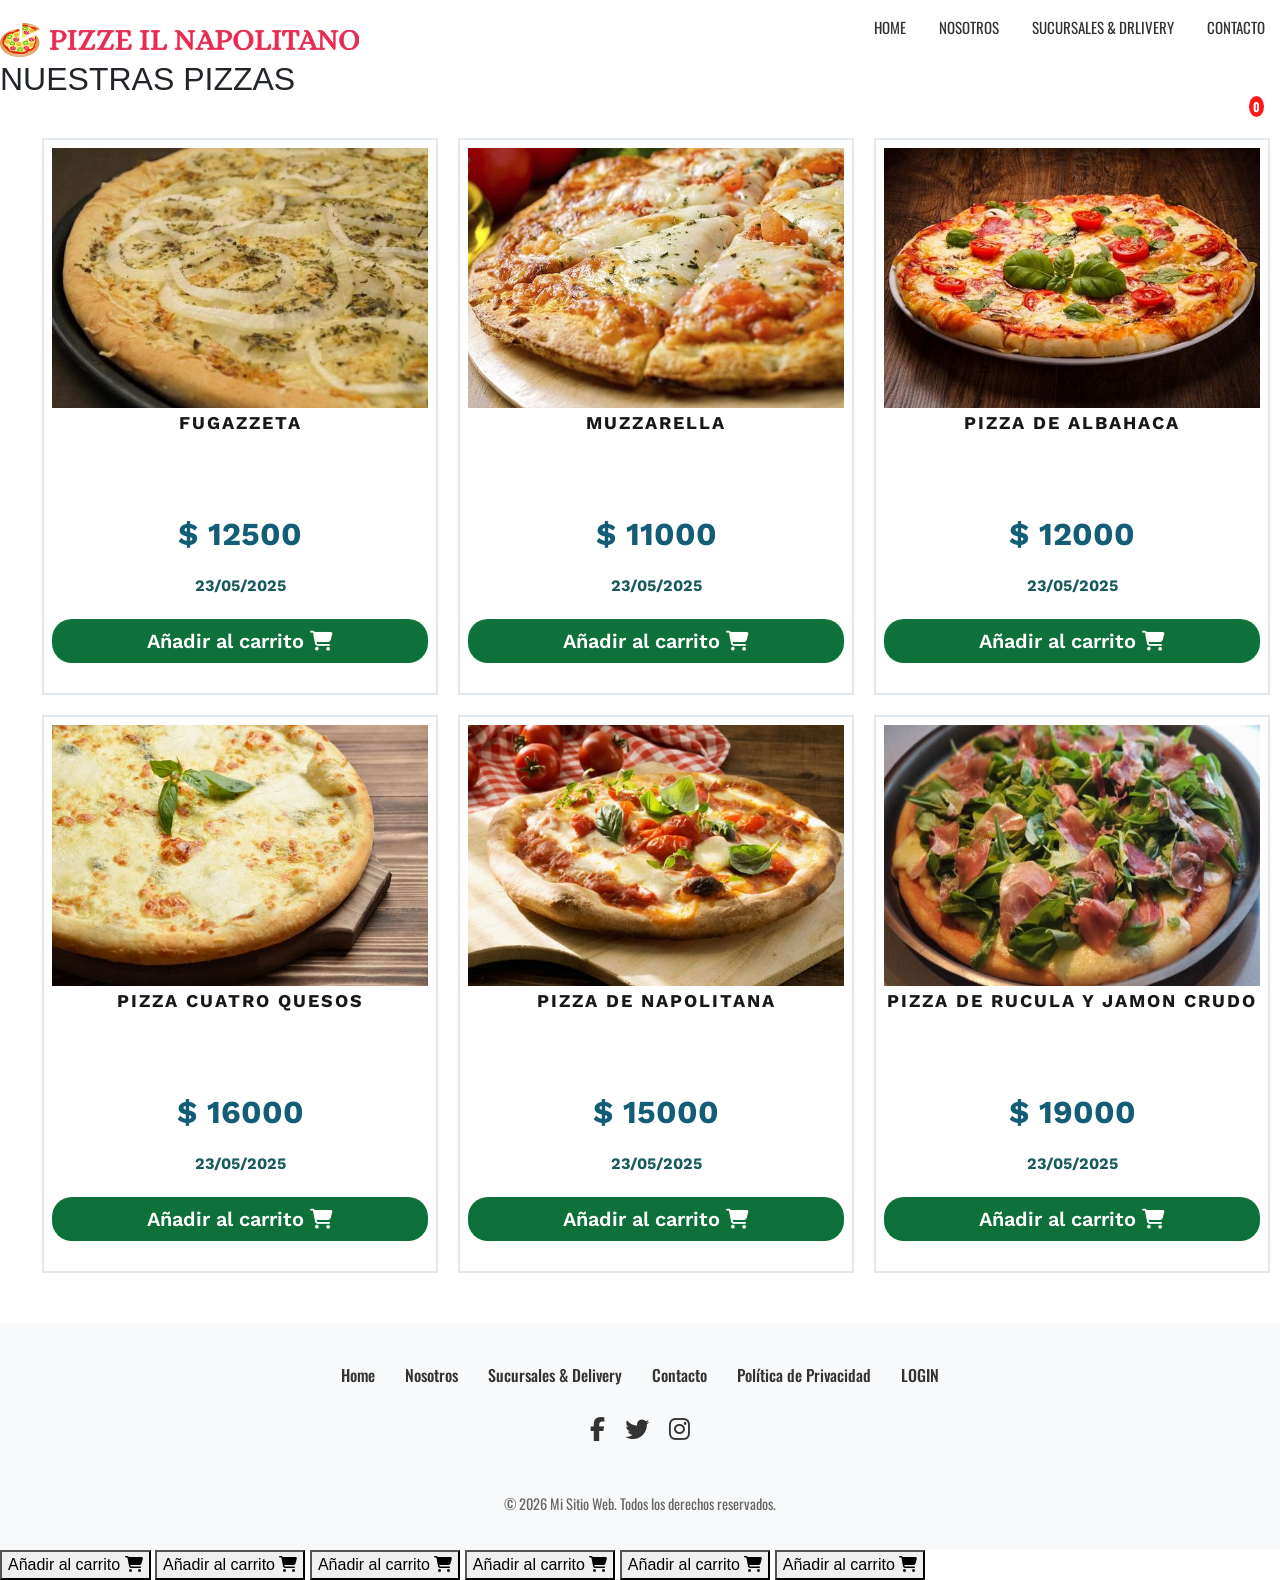
<file: index.html>
<!DOCTYPE html>
<html lang="es">
<head>
    <meta charset="UTF-8">
    <meta name="viewport" content="width=device-width, initial-scale=1.0">
    <meta name="description" content="Las mejores pizzas artesanales de San Martin que esta en la Provincia de Buenos Aires. Masa casera, ingredientes frescos y sabores únicos. Delivery y takeaway en toda la ciudad. ¡Probá nuestras especialidades!">
    <link rel="preconnect" href="https://fonts.googleapis.com">
    <link rel="preconnect" href="https://fonts.gstatic.com" crossorigin>
    <link href="https://fonts.googleapis.com/css2?family=Oswald:wght@200..700&display=swap" rel="stylesheet">
    <link rel="preconnect" href="https://fonts.googleapis.com">
    <link rel="preconnect" href="https://fonts.gstatic.com" crossorigin>
    <link href="https://fonts.googleapis.com/css2?family=Oswald:wght@200..700&family=Work+Sans:ital,wght@0,100..900;1,100..900&display=swap" rel="stylesheet">
    <link rel="stylesheet" href="https://cdn.jsdelivr.net/npm/bootstrap@5.3.7/dist/css/bootstrap.min.css">
    <link rel="stylesheet" href="css/style.css">
    <link rel="stylesheet" href="https://cdnjs.cloudflare.com/ajax/libs/animate.css/4.1.1/animate.min.css"/>
    <link rel="stylesheet" href="https://cdnjs.cloudflare.com/ajax/libs/animate.css/4.1.1/animate.min.css" integrity="sha512-c42qTSw/wPZ3/5LBzD+Bw5f7bSF2oxou6wEb+I/lqeaKV5FDIfMvvRp772y4jcJLKuGUOpbJMdg/BTl50fJYAw==" crossorigin="anonymous" referrerpolicy="no-referrer" />
    <link rel="stylesheet" href="https://cdnjs.cloudflare.com/ajax/libs/font-awesome/6.7.2/css/all.min.css" integrity="sha512-Evv84Mr4kqVGRNSgIGL/F/aIDqQb7xQ2vcrdIwxfjThSH8CSR7PBEakCr51Ck+w+/U6swU2Im1vVX0SVk9ABhg==" crossorigin="anonymous" referrerpolicy="no-referrer" />
    <title>project-pizzas</title>
</head>
<body>
<header>
<div id="header-container">
<div id="logo">
<img src="img/pizza.svg" alt="logo de la pizzeria">
<img src="img/text.svg" class="logo-text" alt="Pizzeria Pizze il Napolitano">
</div>
<nav> <!-- nav>ul>li*4>a  -->
<ul>
<li> <a href="#">HOME </a></li>
<li> <a href="nosotros.html">NOSOTROS  </a></li>
<li> <a href="sucursales.html">SUCURSALES & DRLIVERY </a></li>
<li> <a href="contacto.html">CONTACTO </a></li>
</ul>
</nav>
</div>

</header>

<div class="content">
<h2 class="animate__animated animate__bounce"> NUESTRAS PIZZAS</h2>
<div id="cart"> 
    <div id="subtotal">
        <p>total $<span id="total-amount">0</span></p>
    </div>
  
    <i class="fa badge" id="badge" value="0"><i class="fa-solid fa-otter fa-xl"> </i></i>
</div>
<ul class="gallery">
<li>
    <div class="box">
    <figure>
    <img src="img/fugazzeta_cleanup.jpg" alt="fugazzeta" class="img-jpg">
        <figcaption>
              <h3>Fugazzeta</h3>
              <p>$ 12500</p>
              <time>23/05/2025</time>
    </figcaption>
    </figure>
<button class="button" value="1" data-price="12500">
            Añadir al carrito <i class="fa-solid fa-cart-shopping"></i>
</button>
    </div>
</li>   

<li>
    <div class="box">
    <figure>
    <img src="img/pizza-muzzarella.jpg" alt="Muzzarella" class="img-jpg">
        <figcaption>
              <h3>Muzzarella</h3>
              <p>$ 11000</p>
              <time>23/05/2025</time>
    </figcaption>
    </figure>
<button class="button" value="2" data-price="11000">
            Añadir al carrito <i class="fa-solid fa-cart-shopping"></i>
</button>
    </div>
    </li> 
  
 
    <li>
    <div class="box">
    <figure>
    <img src="img/pizza-de-albahaca.jpg" alt="Pizza de albahaca" class="img-jpg">
        <figcaption>
              <h3>Pizza de albahaca</h3>
              <p>$ 12000</p>
              <time>23/05/2025</time>
    </figcaption>
    </figure>
<button class="button" value="3" data-price="12000">
            Añadir al carrito <i class="fa-solid fa-cart-shopping"></i>
</button>
    </div>
    </li> 


<li>
    <div class="box">
    <figure>
    <img src="img/pizza-4-quesos.jpg" alt="Pizza cuatro quesos" class="img-jpg">
        <figcaption>
              <h3>Pizza cuatro quesos</h3>
              <p>$ 16000</p>
              <time>23/05/2025</time>
    </figcaption>
    </figure>
<button class="button" value="4" data-price="16000">
            Añadir al carrito <i class="fa-solid fa-cart-shopping"></i>
</button>
    </div>
    </li> 


<li>
    <div class="box">
    <figure>
    <img src="img/pizza-napolitana.jpg" alt="Pizza de Napolitana" class="img-jpg">
        <figcaption>
              <h3>Pizza de Napolitana</h3>
              <p>$ 15000</p>
              <time>23/05/2025</time>
    </figcaption>
    </figure>
<button class="button" value="5" data-price="15000">
            Añadir al carrito <i class="fa-solid fa-cart-shopping"></i>
</button>
    </div>
    </li> 


<li>
    <div class="box">
    <figure>
    <img src="img/pizza-rucula-y-jamon-crudo.jpg" alt="Pizza de rucula y jamon crudo" class="img-jpg">
        <figcaption>
              <h3>Pizza de rucula y jamon crudo</h3>
              <p>$ 19000</p>
              <time>23/05/2025</time>
    </figcaption>
    </figure>
<button class="button" value="6" data-price="19000">
            Añadir al carrito <i class="fa-solid fa-cart-shopping"></i>
</button>
    </div>
    </li> 
</ul>

 <footer>
   <div class="footer-content">
   <div class="footer-nav">
        <ul>
          <li><a href="#">Home</a></li>
          <li><a href="#">Nosotros</a></li>
          <li><a href="#">Sucursales & Delivery</a></li>
          <li><a href="#">Contacto</a></li>
          <li><a href="#">Política de Privacidad</a></li>
          <li><a href="login.html">LOGIN</a></li>

        </ul>
  </div>
  <!-- Redes sociales -->
      <div class="footer-social" id="social">
        <a href="https://www.facebook.com/user"><i class="fab fa-facebook-f"></i></a>
        <a href="https://x.com/user"></a><i class="fab fa-twitter"></i></a>
        <a href="https://www.instagram.com/user"></a><i class="fab fa-instagram"></i></a>
      </div>
             <div class="footer-copyright">
       <p> &copy; 
        <script>
       let currentYear= new Date().getFullYear();
       document.write(currentYear);
       </script> Mi Sitio Web. Todos los derechos reservados.</p>
       </div>
  
  </div>
  </footer>
<script>


const countButtons=document.querySelectorAll("button").length;
let products=[];
let totalPrice = 0;


for(let i=0;i<countButtons;i++){
document.querySelectorAll("button")[i].addEventListener("click",showValue);
}

function showValue(){
// Se hizo un click sobre el Button para comprar una Pizza//

const price=parseFloat(this.getAttribute("data-price"));

if (products.includes(this.value)){
// Si el producto ya está en el arreglo, no tendria que seleccionar el mismo producto.
return;
}
else{
// Cambiar color a Rojo
this.style.backgroundColor = "#e50c39";
this.innerHTML=`Agregado <i class="fa-solid fa-cart-shopping"></i>`;
products.push(this.value);

console.log(products);

totalPrice=totalPrice+price;

console.log("Total : "+totalPrice);

document.getElementById("badge").setAttribute("value",products.length)

document.getElementById("subtotal").style.display="block";

//total price

document.getElementById("total-amount").textContent=totalPrice;
}
}
</script>

<button class="button" value="1" data-price="12500">
            Añadir al carrito <i class="fa-solid fa-cart-shopping"></i>
</button>

<button class="button" value="2" data-price="11000">
            Añadir al carrito <i class="fa-solid fa-cart-shopping"></i>
</button>

<button class="button" value="3" data-price="12000">
            Añadir al carrito <i class="fa-solid fa-cart-shopping"></i>
</button>

<button class="button" value="4" data-price="16000">
            Añadir al carrito <i class="fa-solid fa-cart-shopping"></i>
</button>

<button class="button" value="5" data-price="15000">
            Añadir al carrito <i class="fa-solid fa-cart-shopping"></i>
</button>

<button class="button" value="6" data-price="19000">
            Añadir al carrito <i class="fa-solid fa-cart-shopping"></i>
</button>

</body>
</html>
</file>
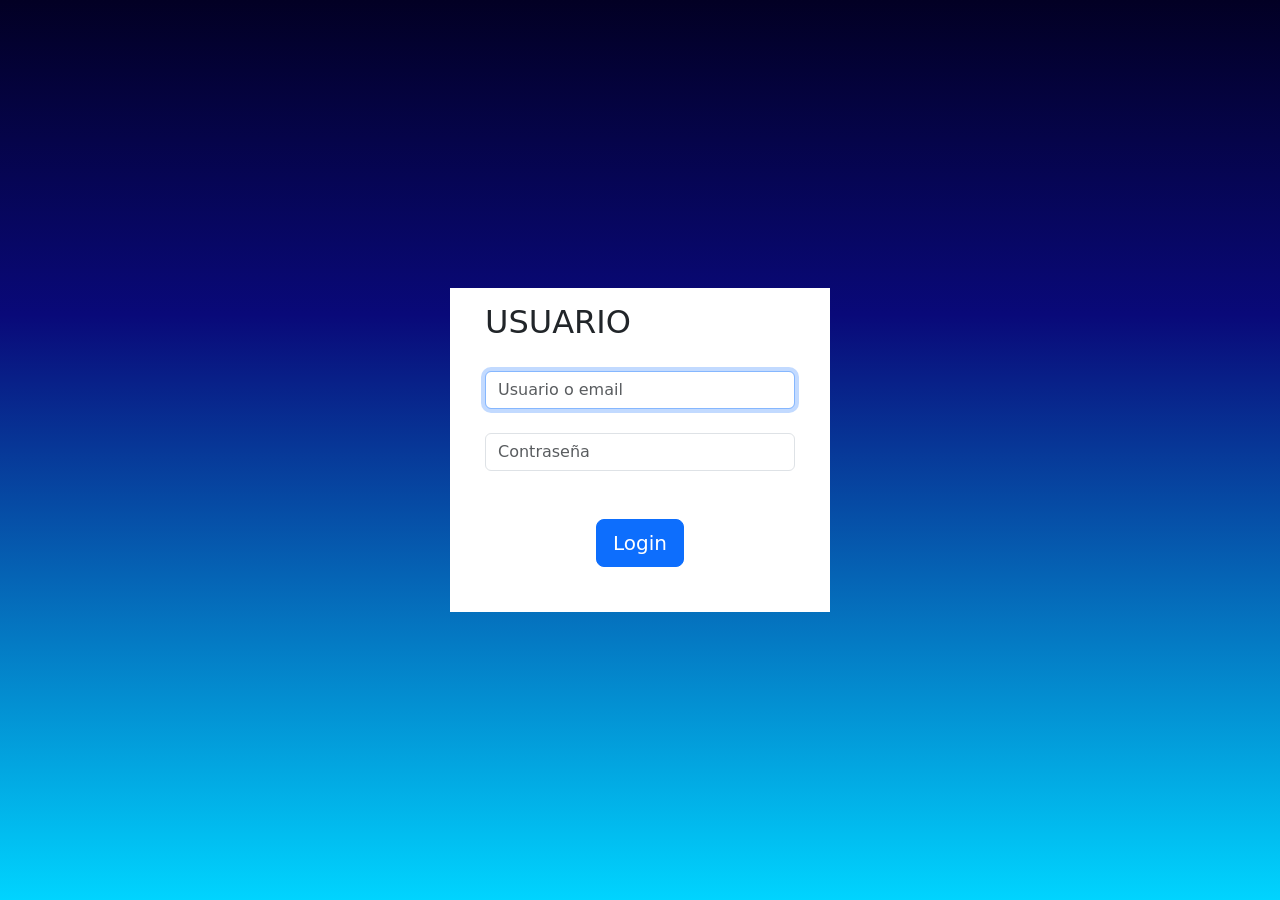
<file: login.html>
<!DOCTYPE html>
<html lang="en">
<head>
    <meta charset="UTF-8">
    <meta name="viewport" content="width=device-width, initial-scale=1.0">
    <link rel="stylesheet" href="css/login.css">
    <link href="https://cdn.jsdelivr.net/npm/bootstrap@5.3.7/dist/css/bootstrap.min.css" rel="stylesheet" integrity="sha384-LN+7fdVzj6u52u30Kp6M/trliBMCMKTyK833zpbD+pXdCLuTusPj697FH4R/5mcr" crossorigin="anonymous">
    <title>Document</title>
</head>
<body>
  <div class="d-flex align-items-center justify-content-center vh-100">
  <form class="form-signin" accept-charset="utf-8" method="POST" action="login.php">
     <h2 class="form-signin-heading">USUARIO</h2>
     <input type="text" class="form-control" id="username" name="username" placeholder="Usuario o email" required autofocus />
     <br />
     <input type="password" class="form-control" id="password" name="password" placeholder="Contraseña" required />
     <br />
     <div id="errorMessages"></div>
     <br />
     <div class="text-center">
          <button class="btn btn-primary btn-lg btn-block" id="login" type="submit">
          Login
        </button>
      </div>
  </form>
 </div>  
</body>
<script>

const usrname=document.getElementById("username");
const pass=document.getElementById("password");
const btn=document.getElementById("login");

   function displayError(message){
       errorMessages.innerHTML=message;
     
   }
   

 btn.addEventListener('click', (e) => {
           // e.preventDefault();
            const passValue = document.getElementById("password").value;
            const userValue = document.getElementById("username").value;
            // Data es un objeto
            const data={
               username: userValue,
               password: passValue
            }
        
        
            if (passValue.length < 6) {
                e.preventDefault();
                displayError("La contraseña debe tener como minimo 6 caracteres de longitud.");
            }
            if (userValue == "" || passValue == "") {
                e.preventDefault();
                displayError("Todos los campos son requeridos");
            }
             console.log(data);
           //object{username: 'Carlos', password: '123456'}
           // JSON {"username": "Carlos", "password": "123456"}
           console.log(JSON.stringify(data));
           //{"username":"jose","password":"123456"}

        });
</script>
</html>
</file>
<file: css/style.css>
:root{
 --color-nav:#333

}

html{
 font-size:16px;
}

body {
    font-family: "Lato", sans-serif;
}


#header-container{
 display: flex;
 flex-direction: row;
 justify-content: space-between;
 align-items: center;
 margin-top: 0.625rem;
 font-family: "Oswald", sans-serif;
}

#header-container #logo {
 display: flex;
 flex-direction: row;
 margin-top: 0.625rem;
 justify-content: space-between;
 align-items: center;
}

.logo-text {
 margin-left: 0.625rem;
}

nav ul li {
 list-style: none;
 display: inline;
}

nav ul li a{
 font-size: 0.9375rem;
 padding: 0.9375rem;
 color: var(--color-nav);
 text-decoration: none;

}

nav ul li a:hover {
 background-color: #e50c39;
 color: #fff;
}

.main-content h2{
display:flex;
justify-content: center;
font-size: 2.5rem;
color: #000;
letter-spacing: 2px;
font-family: 'Oswald', sans-serif;
}

#cart {
  display: flex;
  justify-content: end;
}

.badge:after{
  font-family: "Oswald", sans-serif;
  font-size: 0.75rem;
  font-weight: bold;
  color: #fff;
  background: red;
  border-radius: 50%;
  padding: 2px 4px;
  content: attr(value);  
  position: relative;
  left: -8px;
  top: -10px;
  opacity: 0.9;
}

.gallery{

  display: flex;
  justify-content: center;
  flex-wrap: wrap;
  font-family: "Work Sans", "sans-serif";

}
 
.gallery li{
  display: flex;
  /*  Para que las columnas tengan la misma altura. */
  box-sizing: border-box;
  list-style: none;
  width: calc(100% / 3);
  /* 33.33% */
  padding: 10px;

}
.gallery li .box img {
  width: 100%;
  /* Imagenes responsivas */
  max-width: 100%;
  /* Imagenes responsivas */
  height: auto;
  margin-bottom: 6px;
  justify-content: center;
}
.gallery li .box {
  padding: 8px 8px 30px 8px;
  border: 2px solid #e1e8ee;
}

.gallery li .box h3 {
  margin-bottom: 6px;
  text-align: center;
  font-size: 1.125rem;
  font-weight: bold;
  line-height: 100%;
  text-transform: uppercase;
  color: #17181a;
  letter-spacing: 2px;
  height: 10vh;
}

.gallery li .box p{
  text-align: center;
  font-size: 2rem;
  font-weight: bold;
  color: #135D76
}
.gallery li .box time {
  display: flex;
  justify-content: center;
  font-size: 1rem;
  font-weight: bold;
  color: #1a5b5e;
}

.gallery li .box .button { 
  margin-top: 5px;
  width: 100%;
  padding: 7px;
  border: none;
  background: #0D7139;
  border-radius: 20px;
  cursor: pointer;
  font-size: 1.25rem;
  font-weight: 600;
  color: #fff;
  font-family: "Work Sans", sans-serif;
}

footer {
  background-color: #f8f9fa;
  padding: 40px 20px 20px 20px;
  font-family: "Oswald", sans-serif;

  margin-top: 40px;
}

.footer-nav {
  display: flex;
  justify-content: center;
  margin-bottom: 30px;
}

.footer-nav ul {
  display: flex;
  list-style: none;
  margin: 0;
  padding: 0;
  flex-wrap: wrap;
  justify-content: center;
}

.footer-nav ul li {
 margin: 0 15px;
}

.footer-nav ul li a{
text-decoration: none;
font-size: 1rem;
 font-weight: 500;
 color: var(--color-nav);
}

.footer-nav ul li a:hover {
  color: #e50c39;
}

.footer-social{

 display: flex;
  justify-content: center;
  margin-bottom: 30px;

}

.footer-social i{
   margin: 0 10px;
  font-size: 1.5rem;
  cursor: pointer;
  color: var(--color-nav);
}

.footer-social i:hover {
  color: #e50c39;
}

.footer-copyright{
  text-align: center;
  font-size: 0.9rem;
  color: #666;
  padding-top: 20px;
}

@media (max-width: 960px) {

 #header-container {
    flex-direction: column;
  }
  
  #header-container #logo {
    display: flex;
    flex-direction: column;
  }
  
  .gallery {
    flex-direction: column;
    margin-top: 60px;
  }
  
  .gallery li {
    width: 100%;
    justify-content: center;
  }

}.img-jpg{

    width: 100%;
    /* Imagenes responsivas */
    max-width: 100%;
    /* Imagenes responsivas */
    height: auto;

}

#subtotal{
  display: none;
  font-family:"oswald",sans-serif;
  color: #e74c3c;
  font-weight: bold;
  font-size: 1rem;
  padding: 0px 5px;
}
</file>
<file: css/login.css>
body {
    font-family: "Lato", sans-serif;
    background: rgb(2,0,36);
    background: linear-gradient(180deg, rgba(2,0,36,1) 0%, rgba(9,9,121,1) 35%, rgba(0,212,255,1) 100%); 
}

.form-signin{
   width: 100%;
   max-width: 380px;
   background-color: #fff;
   border: none;
   padding: 15px 35px 45px 35px;
}

.form-signin-heading {
    margin-bottom: 30px;
}

input [type="text"] {
 border-bottom-left-radius: 0;
    border-bottom-right-radius: 0;

}

input [type="password"]{
 border-top-left-radius: 0;
    border-top-right-radius: 0;

}

 #errorMessages{
    text-align: center;
    color:#d1001f;
    font-size:0.8rem;
  }
</file>
